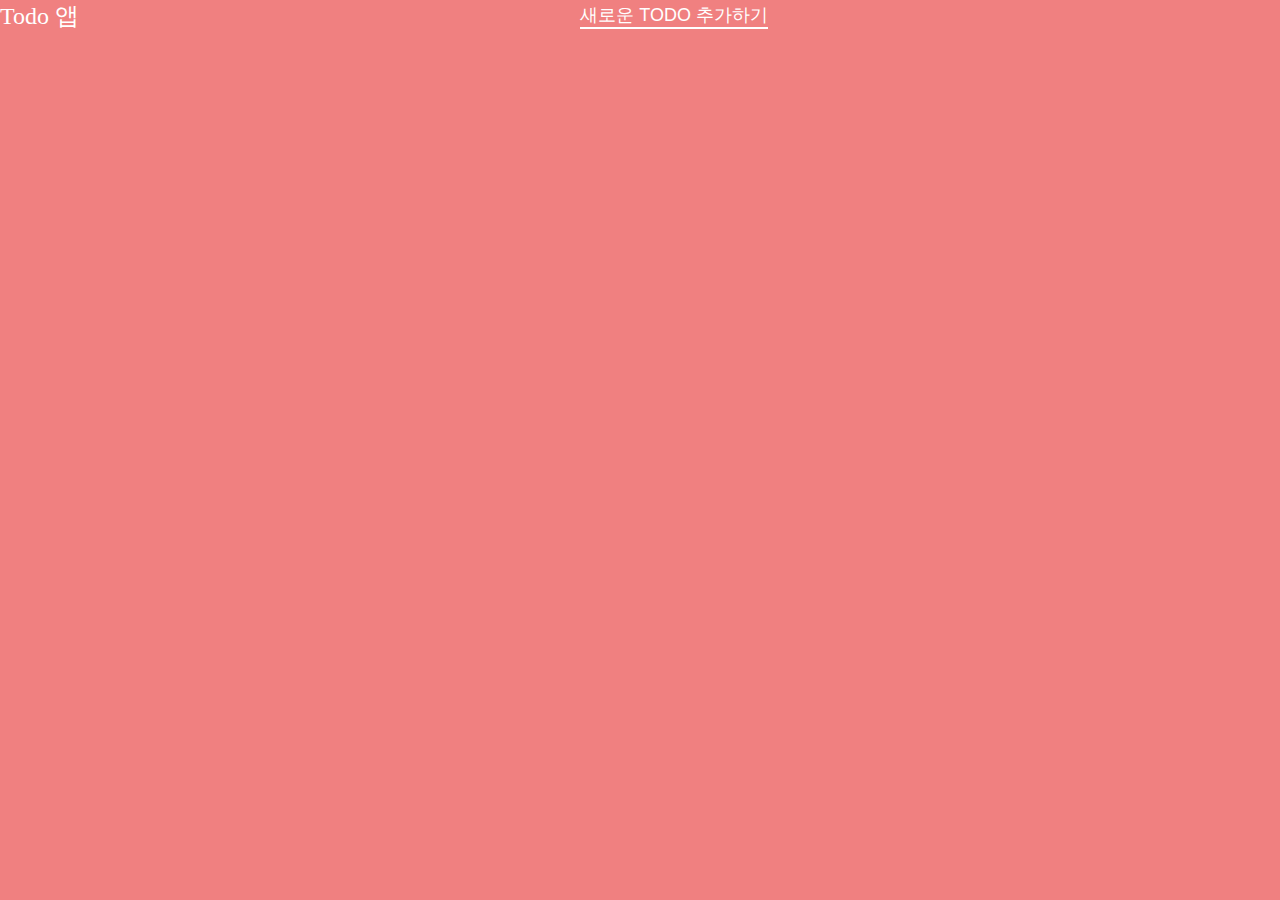
<file: week2_과제/index.html>
<!DOCTYPE html>
<html lang="en">
    <head>
        <meta charset="UTF-8" />
        <meta http-equiv="X-UA-Compatible" content="IE=edge" />
        <meta name="viewport" content="width=device-width, initial-scale=1.0" />
        <title>Task App 2023</title>
        <link href="https://fonts.googleapis.com/icon?family=Material+Icons" rel="stylesheet"/>
        <link rel="stylesheet" href="main.css" />
    </head>
    <body>
        <div class="app">
            <header>
                <h1>Todo 앱</h1>
                <button id="create-btn">새로운 todo 추가하기</button>
            </header>
            <div class="todo-list" id="list">

            </div>
        </div>
        <script src="script.js"></script>
    </body>
</html>
</file>
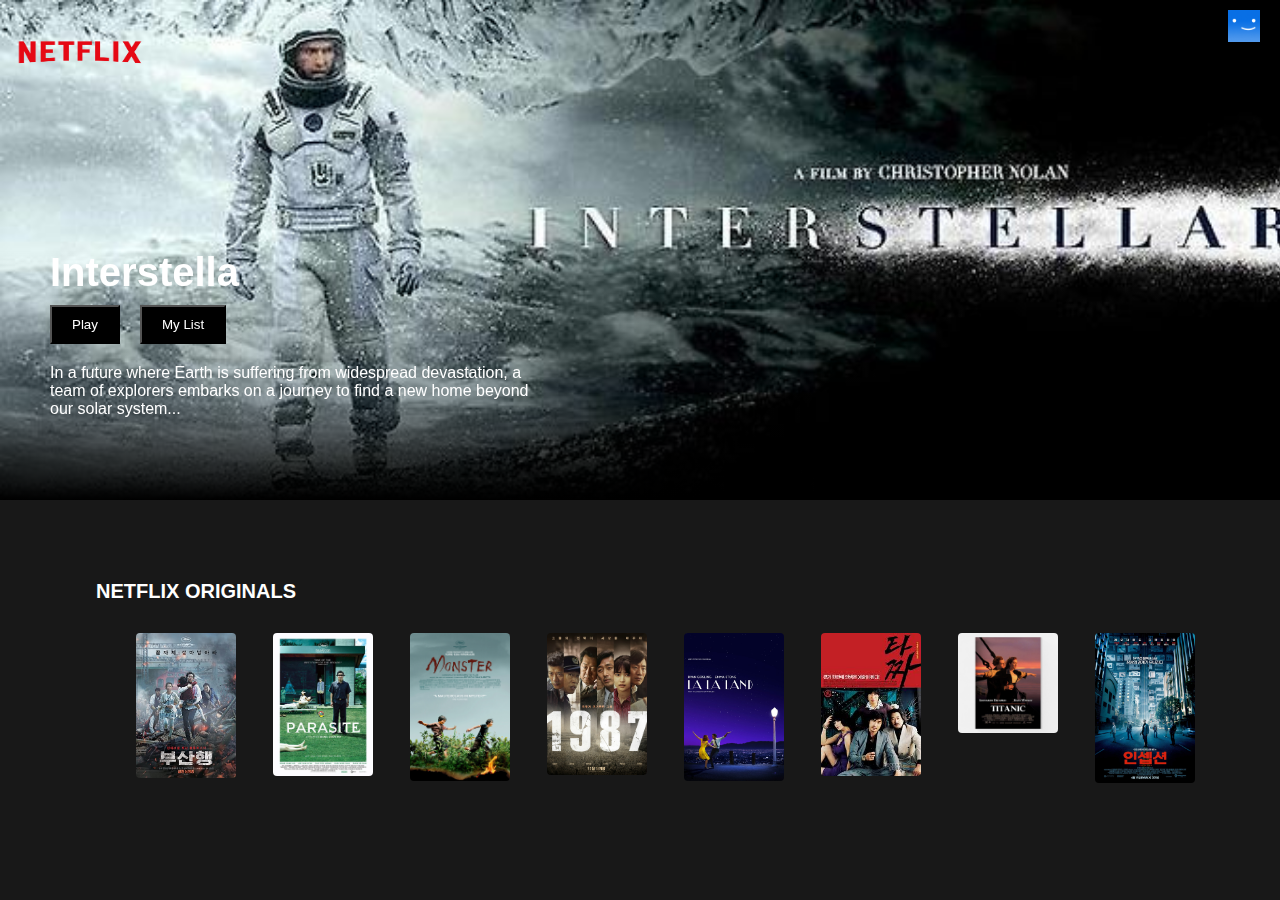
<file: week1_과제/과제1/index.html>
<!DOCTYPE html>
<html lang="en">
<head>
    <meta charset="UTF-8">
    <meta http-equiv="X-UA-Compatible" content="IE=edge">
    <meta name="viewport" content="width=device-width, initial-scale=1.0">
    <title>Netflix Clone</title>
    <link rel="stylesheet" href="./styles/general.css">
    <link rel="stylesheet" href="./styles/header.css">
    <link rel="stylesheet" href="./styles/movie.css">
</head>
<body>
    <header class="header">
        <div class="left-section">
            <img class="netflix-logo" src="./assets/icons/logo.png">
            
            <div class="main-movie"> 
                <p class="main-movie-name">Interstella</p>
                <div class="button-group">
                    <button class="play-button">Play</button>
                    <button class="mylist-button">My List</button>
                </div>
                <p class="main-movie-detail">In a future where Earth is suffering from widespread devastation, a team of explorers embarks on a journey to find a new home beyond our solar system...</p>
            </div>
            
            
        </div>
        <div class="right-section">
            <img class="netflix-profile" src="./assets/icons/icon_netflix_profile.png">
        </div>
    </header>
    <main>
        <div class="movie-category">
            <p class="movie-category-text">NETFLIX ORIGINALS</p>
        </div>
        <section class="movie-grid">
            <img src="./assets/images/poster1.png">
            <img src="./assets/images/poster2.png">
            <img src="./assets/images/poster3.png">
            <img src="./assets/images/poster4.png">
            <img src="./assets/images/poster5.png">
            <img src="./assets/images/poster6.png">
            <img src="./assets/images/poster7.png">
            <img src="./assets/images/poster8.png">
        </section>
    </main>
</body>
</html>
</file>
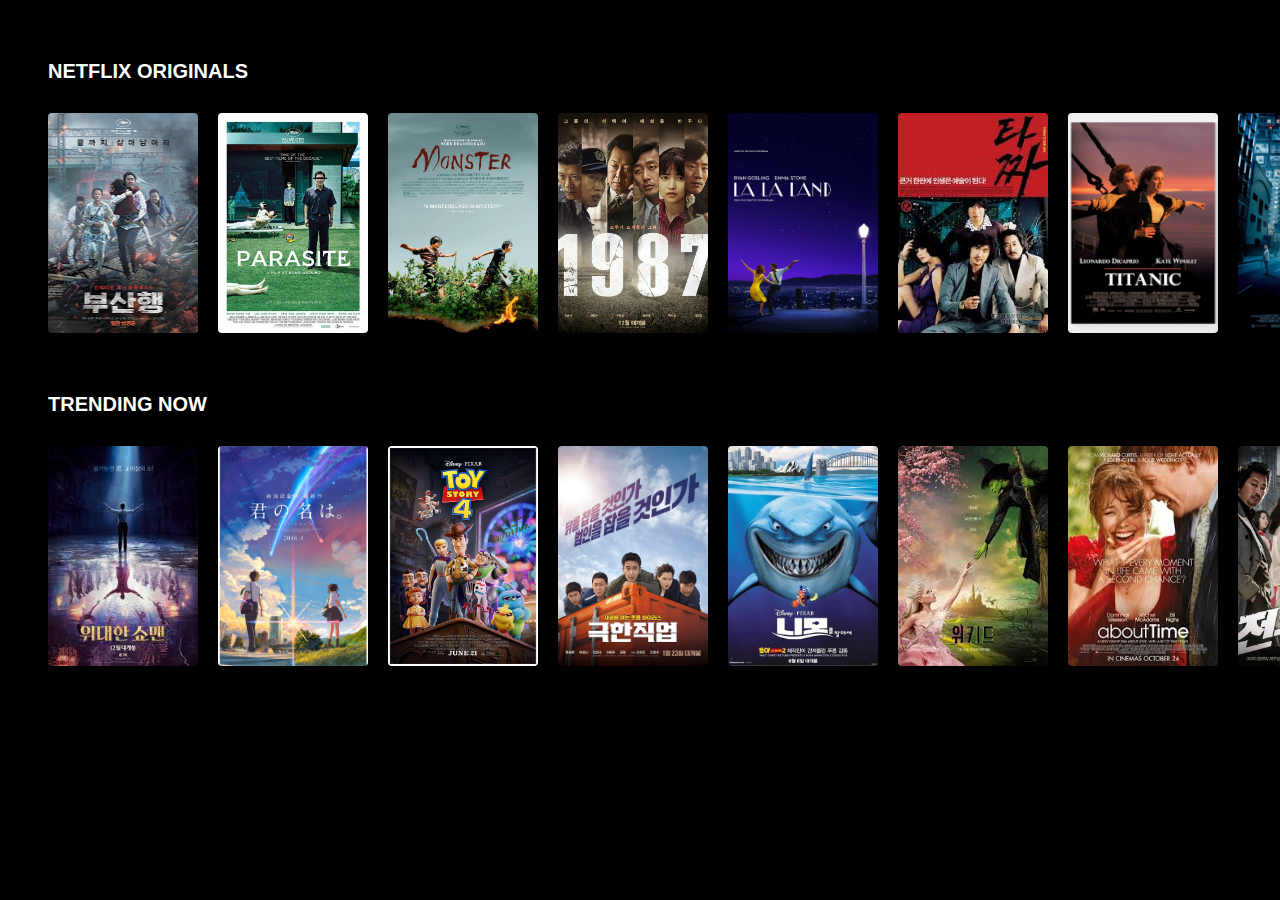
<file: week1_과제/과제2/index.html>
<!DOCTYPE html>
<html lang="en">
<head>
    <meta charset="UTF-8">
    <meta http-equiv="X-UA-Compatible" content="IE=edge">
    <meta name="viewport" content="width=device-width, initial-scale=1.0">
    <title>Neflix Clone2</title>
    <link rel="stylesheet" href="./styles/general.css">
    <link rel="stylesheet" href="./styles/style.css">
</head>
<body>
    <main>
        <section class="netflix-original">
            <p class="netflix-original-text">NETFLIX ORIGINALS</p>
            <div class="movie-grid">
                <img src="./assets/images/poster1.png">
                <img src="./assets/images/poster2.png">
                <img src="./assets/images/poster3.png">
                <img src="./assets/images/poster4.png">
                <img src="./assets/images/poster5.png">
                <img src="./assets/images/poster6.png">
                <img src="./assets/images/poster7.png">
                <img src="./assets/images/poster8.png">
            </div>
        </section>

        <section class="trending-now">
            <p class="trending-now-text">TRENDING NOW</p>
            <div class="movie-grid">
                <img src="./assets/images/poster9.png">
                <img src="./assets/images/poster10.png">
                <img src="./assets/images/poster11.png">
                <img src="./assets/images/poster12.png">
                <img src="./assets/images/poster13.png">
                <img src="./assets/images/poster14.png">
                <img src="./assets/images/poster15.png">
                <img src="./assets/images/poster16.png">
            </div>
        </section>
    </main>
</body>
</html>
</file>
<file: week2_과제/main.css>
* {
	margin: 0;
	padding: 0;
	box-sizing: border-box;
}

button {
	background: none;
	outline: none;
	border: none;
	cursor: pointer;
}

body {
	background-color: lightcoral;
	color: #fff;
}

main {
	min-height: 100vh;
	display: flex;
	justify-content: center;
	padding: 2rem 1.5rem;
}

.app {
	width: 100%;
	max-width: 768px;
}

.app header {
	display: flex;
	align-items: center;
	justify-content: space-between;
	margin-bottom: 1rem;
}

.app header h1 {
	color: #fff;
	font-size: 24px;
	font-weight: 400;
}

.app header button {
	color: #fff;
	font-size: 18px;
	border-bottom: 2px solid #fff;
	text-transform: uppercase;
}

.item {
	display: flex;
	align-items: center;
	justify-content: space-between;
	padding: 1.5rem;
	border-radius: 1rem;
	background-color: lightblue;
	box-shadow: 0 0 4px rgba(0, 0, 0, 0.1);
	margin-bottom: 1.5rem;
}

.item:last-of-type {
	margin-bottom: 0;
}

.item input[type="checkbox"] {
	margin-right: 1rem;
}

.item input[type="text"] {
	appearance: none;
	background: none;
	border: none;
	outline: none;
	font-weight: 400;
	color: black;
	font-size: 20px;
	flex: 1 1 0%;
	margin-right: 1rem;
}

.item input[type="text"]:not(:disabled) {
	border-bottom: 2px solid #fff;
}

.item.complete {
	opacity: 0.7;
}

.item.complete input[type="text"] {
	text-decoration: line-through;
}

.item:hover,
.item:focus-within {
	outline: 2px solid #fff;
}

.actions button {
	color: crimson;
	margin-right: 1rem;
	opacity: 0.8;
	transform: 0.1s;
}

.actions button.remove-btn {
	color: crimson;
}

.actions button:hover {
	opacity: 1;
}

.actions button:last-of-type {
	margin-right: 0;
}
</file>
<file: week1_과제/과제1/styles/general.css>
p {
    margin-top: 0;
    margin-bottom: 0;
}

body {
    font-family: Arial;
    margin: 0;
    padding-top: 80px;
    padding-left: 96px;
    padding-right: 24px;
    background-color: #181818;
    color: white
}
</file>
<file: week1_과제/과제1/styles/header.css>
header {
    width: 100%;
    height: 500px;
    display: flex;
    flex-direction: row;
    justify-content: flex-start;

    position: fixed;
    top: 0;
    left: 0;
    right: 0;
    z-index: 3;
    
    background: linear-gradient(
        to bottom,
        rgba(0, 0, 0, 0) 50%,
        rgba(0, 0, 0, 0.3) 80%,
        rgba(0, 0, 0, 0.5) 85%,
        rgba(0, 0, 0, 0.7) 90%,
        rgba(0, 0, 0, 1) 100%
    ),
    url("../assets/images/width_poster2.png");
    background-repeat: no-repeat;
    background-size: cover;
}

.left-section {
    display: flex;
    align-content: flex-start;
}

.netflix-logo {
    width: 150px;
    height: 100px;
    position: fixed;
    top: 1px;
    left: 5px;
    z-index: 1;
}

.main-movie {
    position: fixed;
    top: 250px;
    left: 50px;

    display:flex;
    flex-direction: column;
    align-items: flex-start;
}

.main-movie-name {
    font-size: 40px;
    font-weight: 600;
    text-align: left;
    margin-bottom: 10px;
    margin-left: 0px;
}

.button-group {
    display: flex;
    gap: 20px;
    margin-bottom: 20px;
}

.play-button, 
.mylist-button {
    background-color: black;
    color: white;
    padding: 10px 20px;
    order: 2;
}

.main-movie-detail {
    text-align: left;
    max-width: 500px;

}

.right-section {
    position: fixed;
    top: 10px;
    right:20px;
    flex: 1;
}

.netflix-profile {
    width: 32px;
    height: 32px;
    cursor: pointer;
}
</file>
<file: week1_과제/과제1/styles/movie.css>
body {
    height: 100%;
    overflow: hidden;
}

main {
    margin-top: 500px;
}

.movie-category {

    position: relative;
    margin-top: 20px;
}

.movie-category-text {
    margin-bottom: 30px;
    font-size: 20px;
    font-weight: bold;
}


.movie-grid {
    display: grid;
    column-gap: 16px;
    row-gap: 40px;
    padding: 0 40px 60px 40px;
}

.movie-grid img {
    width: 100px;
    object-fit: cover;
    border-radius: 4px;
    transition: transform 0.2s ease-in-out;
}

.movie-grid img:hover {
    transform: scale(1.05);
}

@media (max-width: 750px) {
    .movie-grid {
        grid-template-columns: repeat(3, 1fr);
    }
}

@media (min-width: 751px) and (max-width: 999px) {
    .movie-grid {
        grid-template-columns: repeat(5, 1fr);
    }
}

@media (min-width: 1000px) {
    .movie-grid {
        grid-template-columns: repeat(8, 1fr);
    }
}
</file>
<file: week1_과제/과제2/styles/general.css>
p {
    margin-top: 0;
    margin-bottom: 0;
}

body {
    font-family: Arial;
    background-color: #181818;
    color: white
}
</file>
<file: week1_과제/과제2/styles/style.css>
body {
    height: 80%;
    overflow: hidden;
    background-color: black;
}

section {
    margin-top: 60px;
    padding: 0 40px;
}


.trending-now-text,
.netflix-original-text {
    margin-bottom: 30px;
    font-size: 20px;
    font-weight: bold;
    text-align: left;
}


.movie-grid {
    display: flex;
    flex-wrap: nowrap;
    justify-content: space-between;
    gap: 20px;
}

.movie-grid img {
    display: block;
    width: 150px;
    height: 220px;
    object-fit: cover;
    border-radius: 4px;
    transition: transform 0.2s ease-in-out;
    flex-shrink: 0;
}

.movie-grid img:hover {
    transform: scale(1.05);
}
</file>
